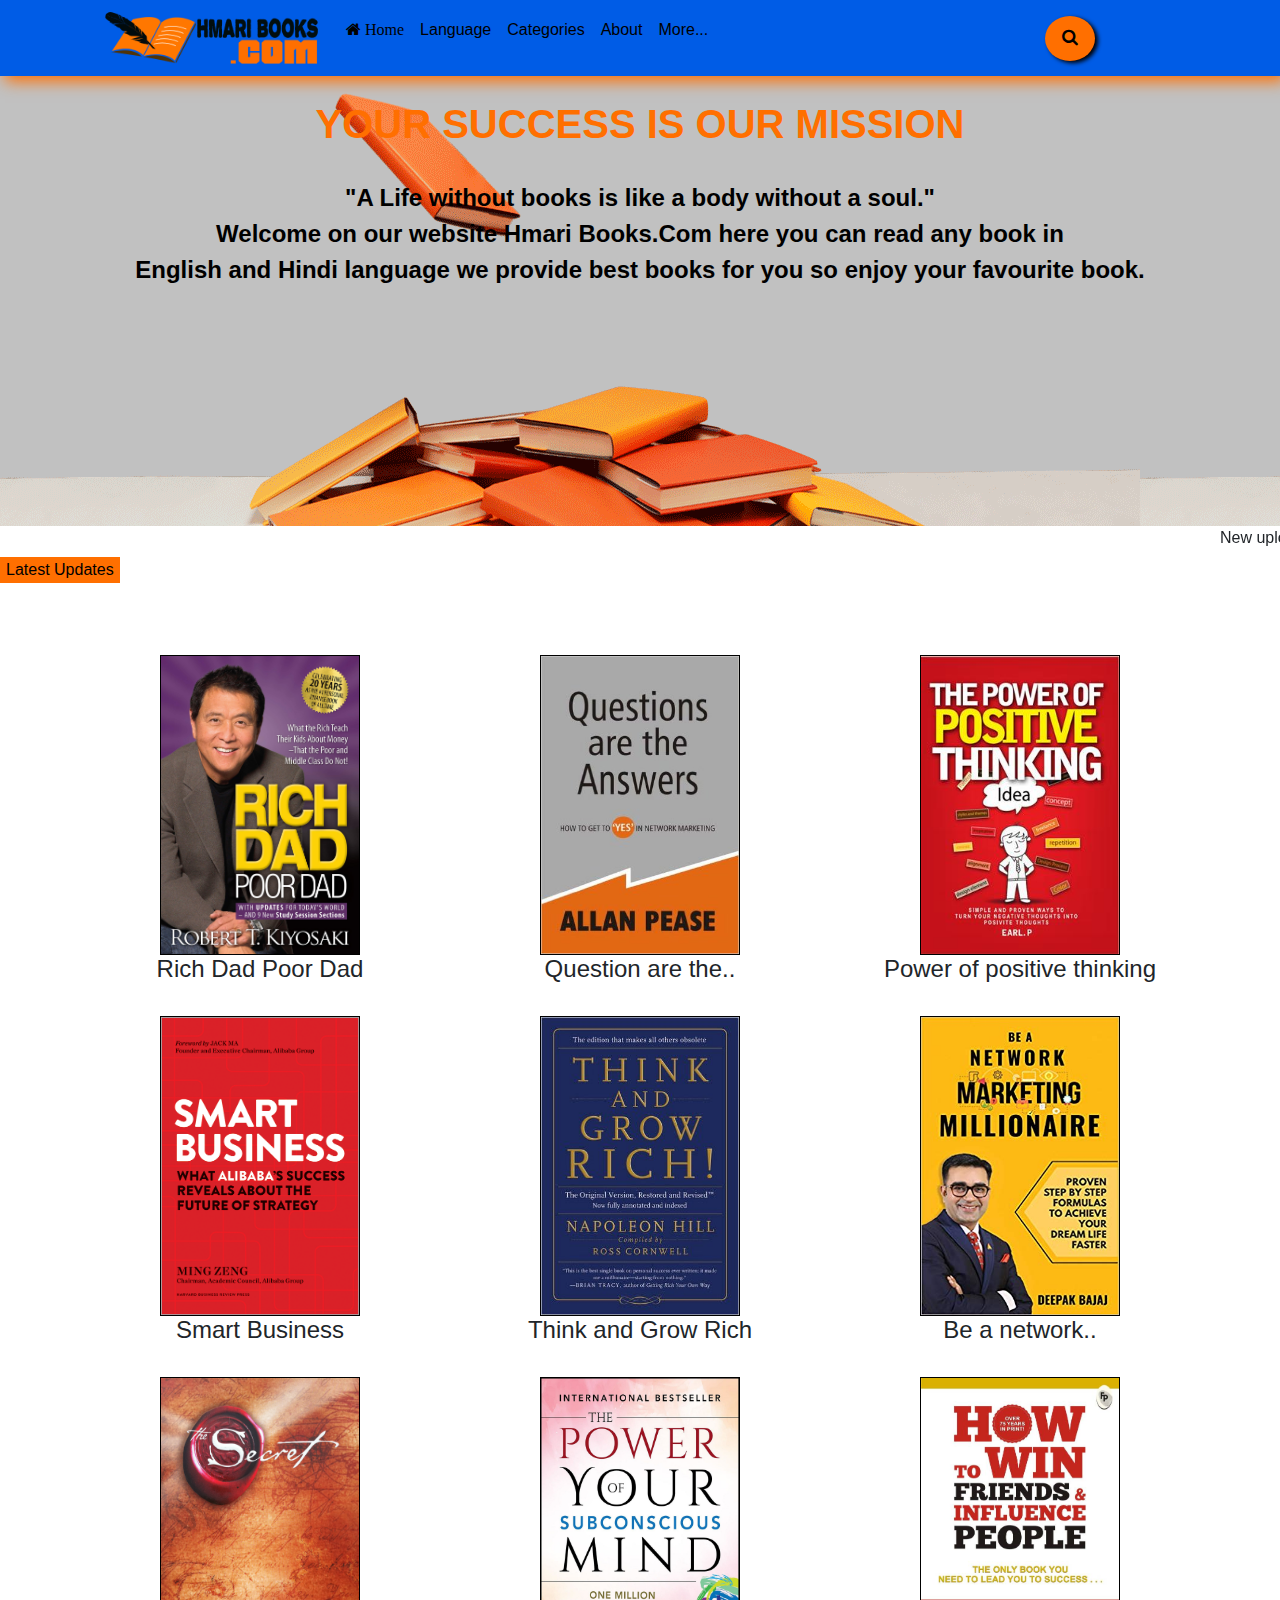
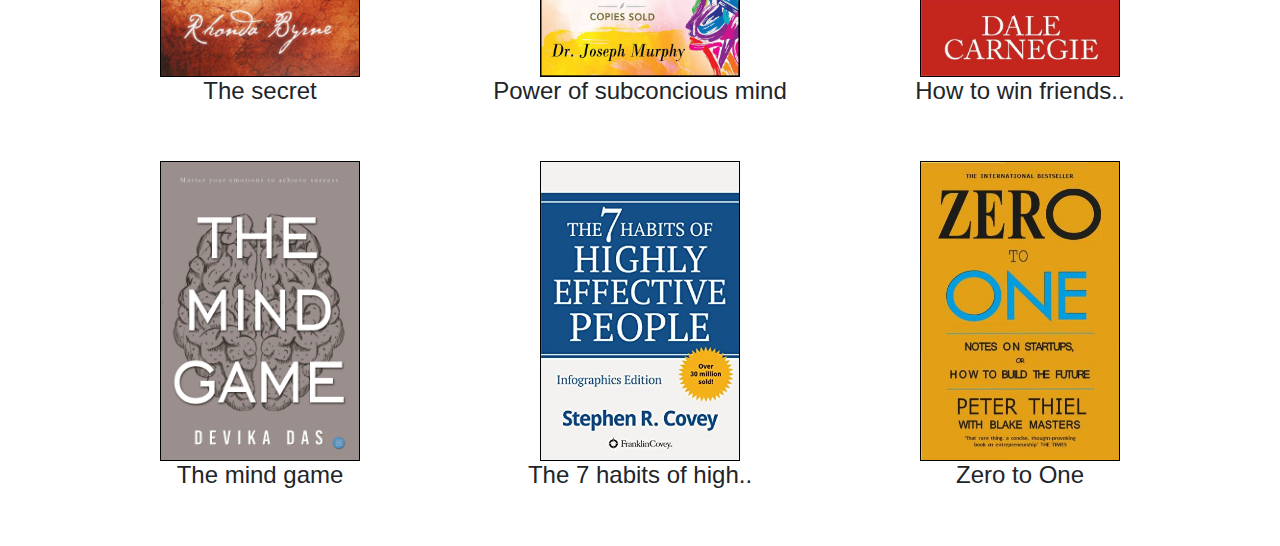
<file: Index.html>
<!DOCTYPE html>
<html>
<head>
	<title>aarif.github.io</title>
	   <meta charset="UTF-8">
  <meta name="description" content="you can read any book in hindi and english language we provide free books.so read any book on our website.Free hindi and english books for you.">
  <meta name="keywords" content="Free books,hindi books,english books,Free books reading,complete book reading,books in hindi,book in english">
  <meta name="author" content="Hmari books.com">
  <meta name="viewport" content="width=device-width, initial-scale=1">
  <link rel="stylesheet" href="https://maxcdn.bootstrapcdn.com/bootstrap/4.3.1/css/bootstrap.min.css">
  <script src="https://ajax.googleapis.com/ajax/libs/jquery/3.4.1/jquery.min.js"></script>
  <script src="https://cdnjs.cloudflare.com/ajax/libs/popper.js/1.14.7/umd/popper.min.js"></script>
  <script src="https://maxcdn.bootstrapcdn.com/bootstrap/4.3.1/js/bootstrap.min.js"></script>
  <link rel="stylesheet" href="https://cdnjs.cloudflare.com/ajax/libs/font-awesome/4.7.0/css/font-awesome.min.css">
	<link rel="stylesheet" type="text/css" href="Hmari books css.css">
<style>

	.a{
		height: 300px;
		width: 200px;
		border: 1px solid black;
	}
	#aarif{
		color: black;
	}
	.b{
		border: 0px;
		background-color: #ff6f00;
	}
 .row img:hover{
	height: 350px;
	width: 250px;
	  -webkit-transition: width 2s; 
  transition: 2s;
  box-shadow: 12px 5px 15px  DodgerBlue;

}

ul
{
  margin:0px;
  padding: 0px;
}
 ul li ul li{

  background-color:rgb(0.5,0.5,0.5,0.3);
  width: 138px;
  font-size: 20px;
  color:white;

}

ul li ul li
{
	display: none;
}
ul li:hover ul li
{
	text-align: center;
	display: block;
	 -webkit-transition: width 1s; 
  transition: 1s;
}
@media screen and (max-width: 600px) {
	ul li ul li{
		text-align: center;
		position: absolute;
		left: 0px;
		display: none;
	}
@media screen and (max-width: 600px) {
	ul li:hover ul li{
		text-align: center;
		display: block;
	position: relative;
 -webkit-transition: width 1s; 
  transition: 1s;
	}
	
</style>
</head>
<body>
	
<nav class="navbar navbar-expand-sm navbar-dark" style=" width: 100%; background-color:  #005ce6;  box-shadow: 5px 5px 15px  #ff6f00;">
  <div class="container">
  <img src="logo1.png" height="60px width=60px">
  <button class="navbar-toggler" data-toggle="collapse" data-target="#navbarid" style="background-color: #ff6f00;">
    <span class="navbar-toggler-icon"></span>
  </button>
  <div class="collapse navbar-collapse" id="navbarid">
  <ul class="navbar-nav c">
    <li class="nav-item">
      <a class="nav-link"><font color="black"><i class="fa fa-home" aria-hidden="true">&nbspHome</font></i></a>
     
    </li>
     <li class="nav-item">
      <a class="nav-link"><font color="black">Language</font></a>
      <ul>
      	<li><b>English</b></li>
      	<li><b>Hindi</b></li>
      </ul>
     
    </li>
     <li class="nav-item">
      <a class="nav-link"><font color="black">Categories</font></a>
      <ul>
      	<li><b>Cooking</b></li>
      	<li><b>Business</b></li>
      	<li><b>Biographies</b></li>
      	<li><b>Entertainment</b></li>

      </ul>
    </li>
     <li class="nav-item">
      <a class="nav-link"><font color="black">About</font></a>
      
    </li>
     <li class="nav-item">
      <a class="nav-link"><font color="black">More...</font></a>
      <ul>
      	<li><b>Co-founder</b></li>
      	<li><b>Support us</b></li>
      		<li><b>Contact us</b></li>
      </ul>
    </li>
     &nbsp &nbsp &nbsp &nbsp &nbsp &nbsp &nbsp &nbsp &nbsp &nbsp &nbsp &nbsp &nbsp &nbsp &nbsp &nbsp &nbsp  &nbsp &nbsp &nbsp &nbsp &nbsp &nbsp &nbsp &nbsp &nbsp &nbsp &nbsp &nbsp &nbsp &nbsp &nbsp &nbsp <div class="search-container">
  
      <!--<input type="text" placeholder="Search..." name="search">-->
      <a href="hmari books library.html"><button type="submit"><i class="fa fa-search"></i></button></a>
    
  </div>
  </ul></div>
  </div>
</nav></font>
<div style="background-image:  url(gif4.gif); height: 450px;width:100%;
">
	<br>
  <center><font color="#ff6f00"><h1><b>YOUR SUCCESS IS OUR MISSION</b></h1></font><br>
    <b><font color="black" size="5px"><p><b>"A Life without books is like a body without a soul."</b><br>Welcome on our website Hmari Books.Com here you can read any book in<br><b> English</b> and <b>Hindi</b> language we provide best books for you so enjoy your favourite book.</p></font></b></center>
    </div>
	<Marquee>New uploaded books:- <a href="E:\My Html\Hmari books\Rich dad\Rich dad detail.html" id="aarif">Rich dad poor dad</a> , Swaal hi jwaab hai,Grow your business, Judo jodo or jeeto, Be a network marketing millionare, Naye Zmaane ka naya Business </Marquee><input type="submit" name="submit" value="Latest Updates" class="b"><br><br><br><br>
	
	<div class="container">
	<div class="row">
		<div class="col-lg-4 col-md-4 col-sm-4 col-12">
			 <!-- location tag-->
			<a href="E:\My Html\Hmari books\Rich dad\Rich dad detail.html"><center><img src="book1.jpg" class="a"></a><br><h4>Rich Dad Poor Dad</h4></center>
			
	</div>
<div class="col-lg-4 col-md-4 col-sm-4 col-12"><center>
 <!-- location tag-->
	<a href="E:\My Html\Hmari books\Question are\Question are details.html"><img src="book2.jpg" class="a"></a><br><h4>Question are the..</h4></center>
</div>
		<div class="col-lg-4 col-md-4 col-sm-4 col-12">
			<center><img src="book3.jpg" class="a"><br><h4>Power of positive thinking</h4></center>
		</div></div>
	</div><br>

	<div class="container">
	<div class="row">
		<div class="col-lg-4 col-md-4 col-sm-4 col-12">
			<center><img src="book4.png" class="a"><br><h4>Smart Business</h4></center>	
	</div>
<div class="col-lg-4 col-md-4 col-sm-4 col-12"><center><img src="book5.jpg" class="a"><br><h4>Think and Grow Rich</h4></center>
	

</div>
		<div class="col-lg-4 col-md-4 col-sm-4 col-12">
			<center><img src="book6.jpg" class="a"><br><h4>Be a network..</h4></center>
		</div></div>
	</div><br>
	
	<div class="container">
	<div class="row">
		<div class="col-lg-4 col-md-4 col-sm-4 col-12">
			<center><img src="book7.jpg" class="a"><br><h4>The secret</h4></center>
			
	</div>
<div class="col-lg-4 col-md-4 col-sm-4 col-12"><center><img src="book8.jpg" class="a"><br><h4>Power of subconcious mind</h4></center>
</div>
		<div class="col-lg-4 col-md-4 col-sm-4 col-12">
			<center><img src="book9.jpeg" class="a"><br><h4>How to win friends..</h4></center>
		</div></div>
	</div><br><br>

	<div class="container">
	<div class="row">
		<div class="col-lg-4 col-md-4 col-sm-4 col-12">
			<center><img src="book10.jpg" class="a"><br><h4>The mind game</h4></center>
			
	</div>
<div class="col-lg-4 col-md-4 col-sm-4 col-12"><center><img src="book11.jpg" class="a"><br><h4> The 7 habits of high..</h4></center>
</div>
		<div class="col-lg-4 col-md-4 col-sm-4 col-12">
			<center><img src="book12.jpg" class="a"><br><h4>Zero to One</h4></center>
		</div></div>
	</div><br>

	
	<br>
</body>
</html>
</file>
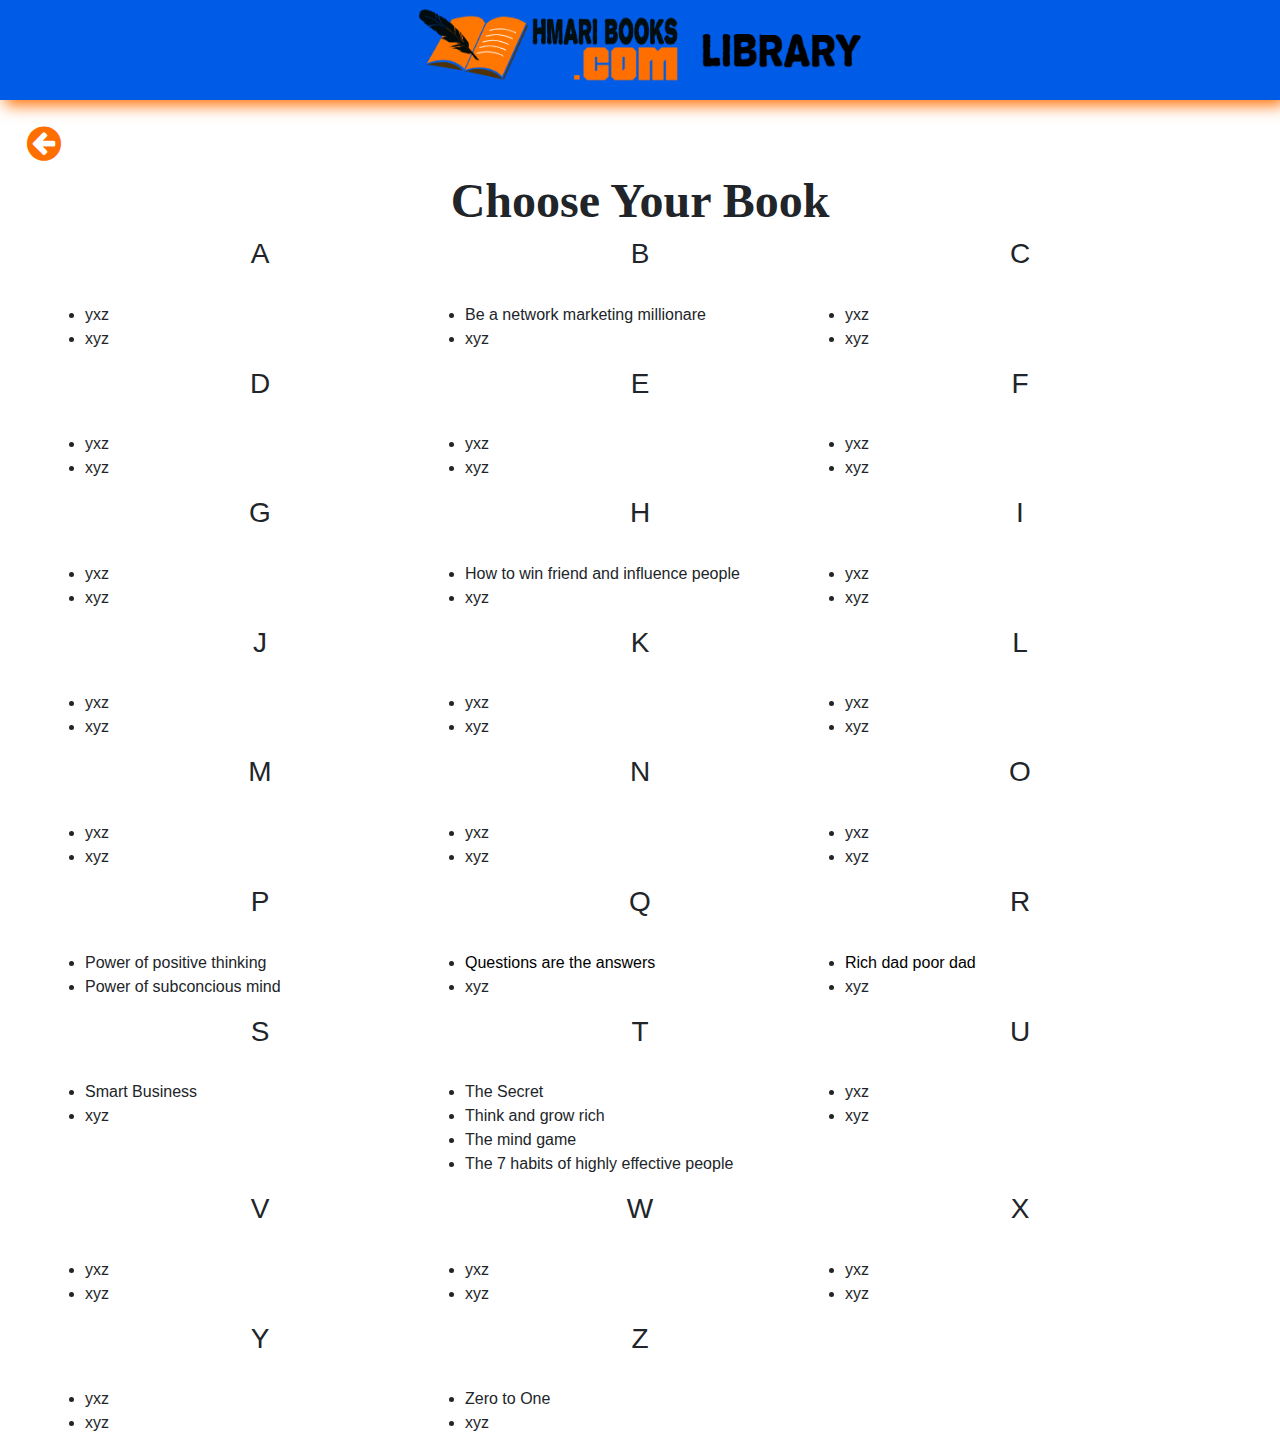
<file: hmari books library.html>
<!DOCTYPE html>
<html>
<head>
	<title>Hmari books library</title>
	<meta charset="utf-8">
  <meta name="viewport" content="width=device-width, initial-scale=1">
  <link rel="stylesheet" href="https://maxcdn.bootstrapcdn.com/bootstrap/4.3.1/css/bootstrap.min.css">
  <script src="https://ajax.googleapis.com/ajax/libs/jquery/3.3.1/jquery.min.js"></script>
  <script src="https://cdnjs.cloudflare.com/ajax/libs/popper.js/1.14.7/umd/popper.min.js"></script>
  <script src="https://maxcdn.bootstrapcdn.com/bootstrap/4.3.1/js/bootstrap.min.js"></script>
   <link rel="stylesheet" href="https://cdnjs.cloudflare.com/ajax/libs/font-awesome/4.7.0/css/font-awesome.min.css">

  <style>
  	*{
  		margin: 0; padding: 0;
  	}
  	.a{
  		background-color:  #005ce6;
  		height: 100px;
  		width: 100%;
  		 box-shadow: 5px 5px 15px  #ff6f00;
  	}
#aarif{
	color: black;
}
.b{
	text-align: center;
}
 
  </style>
</head>
<body>
<center>
<div class="a">
	<img src="library logo.png" height="90px" width="518px">	
</div><br></center>
&nbsp&nbsp&nbsp&nbsp&nbsp&nbsp<a href="Index.html"><i class="fa fa-arrow-circle-left" style="font-size:40px;color: #ff6f00; "></i></a><br>
<center>
<b><font size="50px" face="Bold">Choose Your Book</font></b>
<br></center>

	<!--A to Z Names    1st container-->
<div class="container">
<div class="row">
	<!--AAAAAAAAAAAAA -->
	<div class="col-sm-4"><h3 class="b">A</h3><br>
 <ul>
 	<li>yxz</li>
 	<li>xyz</li>
 </ul>
	</div>
	<!--BBBBBBBBBBBBB -->
	<div class="col-sm-4"><h3 class="b">B</h3><br>
        <ul>
 	<li>Be a network marketing millionare</li>
 	<li>xyz</li>
 </ul>
	</div>
	<!--CCCCCCCCCCCCC -->
	<div class="col-sm-4"><h3 class="b">C</h3><br>
      <ul>
 	<li>yxz</li>
 	<li>xyz</li>
 </ul>
	</div>
</div>	
</div>
	   <!--2nd container -->
<div class="container">
<div class="row">
	<!--DDDDDDDDD -->
	<div class="col-sm-4"><h3 class="b">D</h3><br>
 <ul>
 	<li>yxz</li>
 	<li>xyz</li>
 </ul>
	</div>
	<!--EEEEEEEEE -->
	<div class="col-sm-4"><h3 class="b">E</h3><br>
       <ul>
 	<li>yxz</li>
 	<li>xyz</li>
 </ul>
	</div>
	<!--FFFFFFFFF-->
	<div class="col-sm-4"><h3 class="b">F</h3><br>
      <ul>
 	<li>yxz</li>
 	<li>xyz</li>
 </ul>
	</div>
</div>	
</div>
      <!--3rd container-->
<div class="container">
<div class="row">
	<!--GGGGGGGGG -->
	<div class="col-sm-4"><h3 class="b">G</h3><br>
 <ul>
 	<li>yxz</li>
 	<li>xyz</li>
 </ul>
	</div>
	<!--HHHHHHHHH-->
	<div class="col-sm-4"><h3 class="b">H</h3><br>
        <ul>
 	<li>How to win friend and influence people</li>
 	<li>xyz</li>
 </ul>
	</div>
	<!--IIIIIIIII-->
	<div class="col-sm-4"><h3 class="b">I</h3><br>
      <ul>
 	<li>yxz</li>
 	<li>xyz</li>
 </ul>
	</div>
</div>	
</div>

 <!--4th container-->
<div class="container">
<div class="row">
	<!--JJJJJJJJ -->
	<div class="col-sm-4"><h3 class="b">J</h3><br>
      <ul>
 	<li>yxz</li>
 	<li>xyz</li>
 </ul>
	</div>
	<!--KKKKKKKKK-->
	<div class="col-sm-4"><h3 class="b">K</h3><br>
        <ul>
 	<li>yxz</li>
 	<li>xyz</li>
 </ul>
	</div>
	<!--LLLLLLLLL-->
	<div class="col-sm-4"><h3 class="b">L</h3><br>
       <ul>
 	<li>yxz</li>
 	<li>xyz</li>
 </ul>
	</div>
</div>	
</div>

 <!--5th container-->
<div class="container">
<div class="row">
	<!--MMMMMMMM -->
	<div class="col-sm-4"><h3 class="b">M</h3><br>
 <ul>
 	<li>yxz</li>
 	<li>xyz</li>
 </ul>
	</div>
	<!--NNNNNNNNN-->
	<div class="col-sm-4"><h3 class="b">N</h3><br>
      <ul>
 	<li>yxz</li>
 	<li>xyz</li>
 </ul>
	</div>
	<!--OOOOOOOOO-->
	<div class="col-sm-4"><h3 class="b">O</h3><br>
       <ul>
 	<li>yxz</li>
 	<li>xyz</li>
 </ul>
	</div>
</div>	
</div>

<!--6th container-->
<div class="container">
<div class="row">
	<!--PPPPPPPPP-->
	<div class="col-sm-4"><h3 class="b">P</h3><br>
      <ul>
 	<li>Power of positive thinking</li>
 	<li>Power of subconcious mind</li>
 </ul>
	</div>
	<!--QQQQQQQQQ-->
	<div class="col-sm-4"><h3 class="b">Q</h3><br>
       <ul>
 	<li><a href="E:\My Html\Hmari books\Question are\Question are details.html" id="aarif">Questions are the answers</a></li>
 	<li>xyz</li>
 </ul>
	</div>
	<!--RRRRRRRRR-->
	<div class="col-sm-4"><h3 class="b">R</h3><br>
		<ul>
 	<li> <a href="E:\My Html\Hmari books\Rich dad\Rich dad detail.html" id="aarif">Rich dad poor dad</a></li>
 	<li>xyz</li>
 </ul>
       
	</div>
</div>	
</div>

<!--7th container-->
<div class="container">
<div class="row">
	<!--SSSSSSSSS-->
	<div class="col-sm-4"><h3 class="b">S</h3><br>
  <ul>
 	<li>Smart Business</li>
 	<li>xyz</li>
 </ul>
	</div>
	<!--TTTTTTTTT-->
	<div class="col-sm-4"><h3 class="b">T</h3><br>
        <ul>
 	<li>The Secret</li>
 	<li>Think and grow rich</li>
 	<li>The mind game</li>
 	<li>The 7 habits of highly effective people</li>
 </ul>
	</div>
	<!--UUUUUUUUU-->
	<div class="col-sm-4"><h3 class="b">U</h3><br>
       <ul>
 	<li>yxz</li>
 	<li>xyz</li>
 </ul>
	</div>
</div>	
</div>

<!--8th container-->
<div class="container">
<div class="row">
	

<!--9th container-->
<div class="container">
<div class="row">
	<!--VVVVVVVVV -->
	<div class="col-sm-4"><h3 class="b">V</h3><br>
 <ul>
 	<li>yxz</li>
 	<li>xyz</li>
 </ul>
	</div>
	<!--WWWWWWWWW-->
	<div class="col-sm-4"><h3 class="b">W</h3><br>
         <ul>
 	<li>yxz</li>
 	<li>xyz</li>
 </ul>
	</div>
	<!--XXXXXXXXX-->
	<div class="col-sm-4"><h3 class="b">X</h3><br>
         <ul>
 	<li>yxz</li>
 	<li>xyz</li>
 </ul>
	</div>
</div>	
</div>

<!--10th container-->
<div class="container">
<div class="row">
	<!--YYYYYYYYY-->
	<div class="col-sm-4"><h3 class="b">Y</h3><br>
         <ul>
 	<li>yxz</li>
 	<li>xyz</li>
 </ul>
	</div>
	<!--ZZZZZZZZZ-->
	<div class="col-sm-4"><h3 class="b">Z</h3><br>
        <ul>
 	<li>Zero to One</li>
 	<li>xyz</li>
 </ul>
	</div>
	
</div>	
</div>

</body>
</html>
</file>
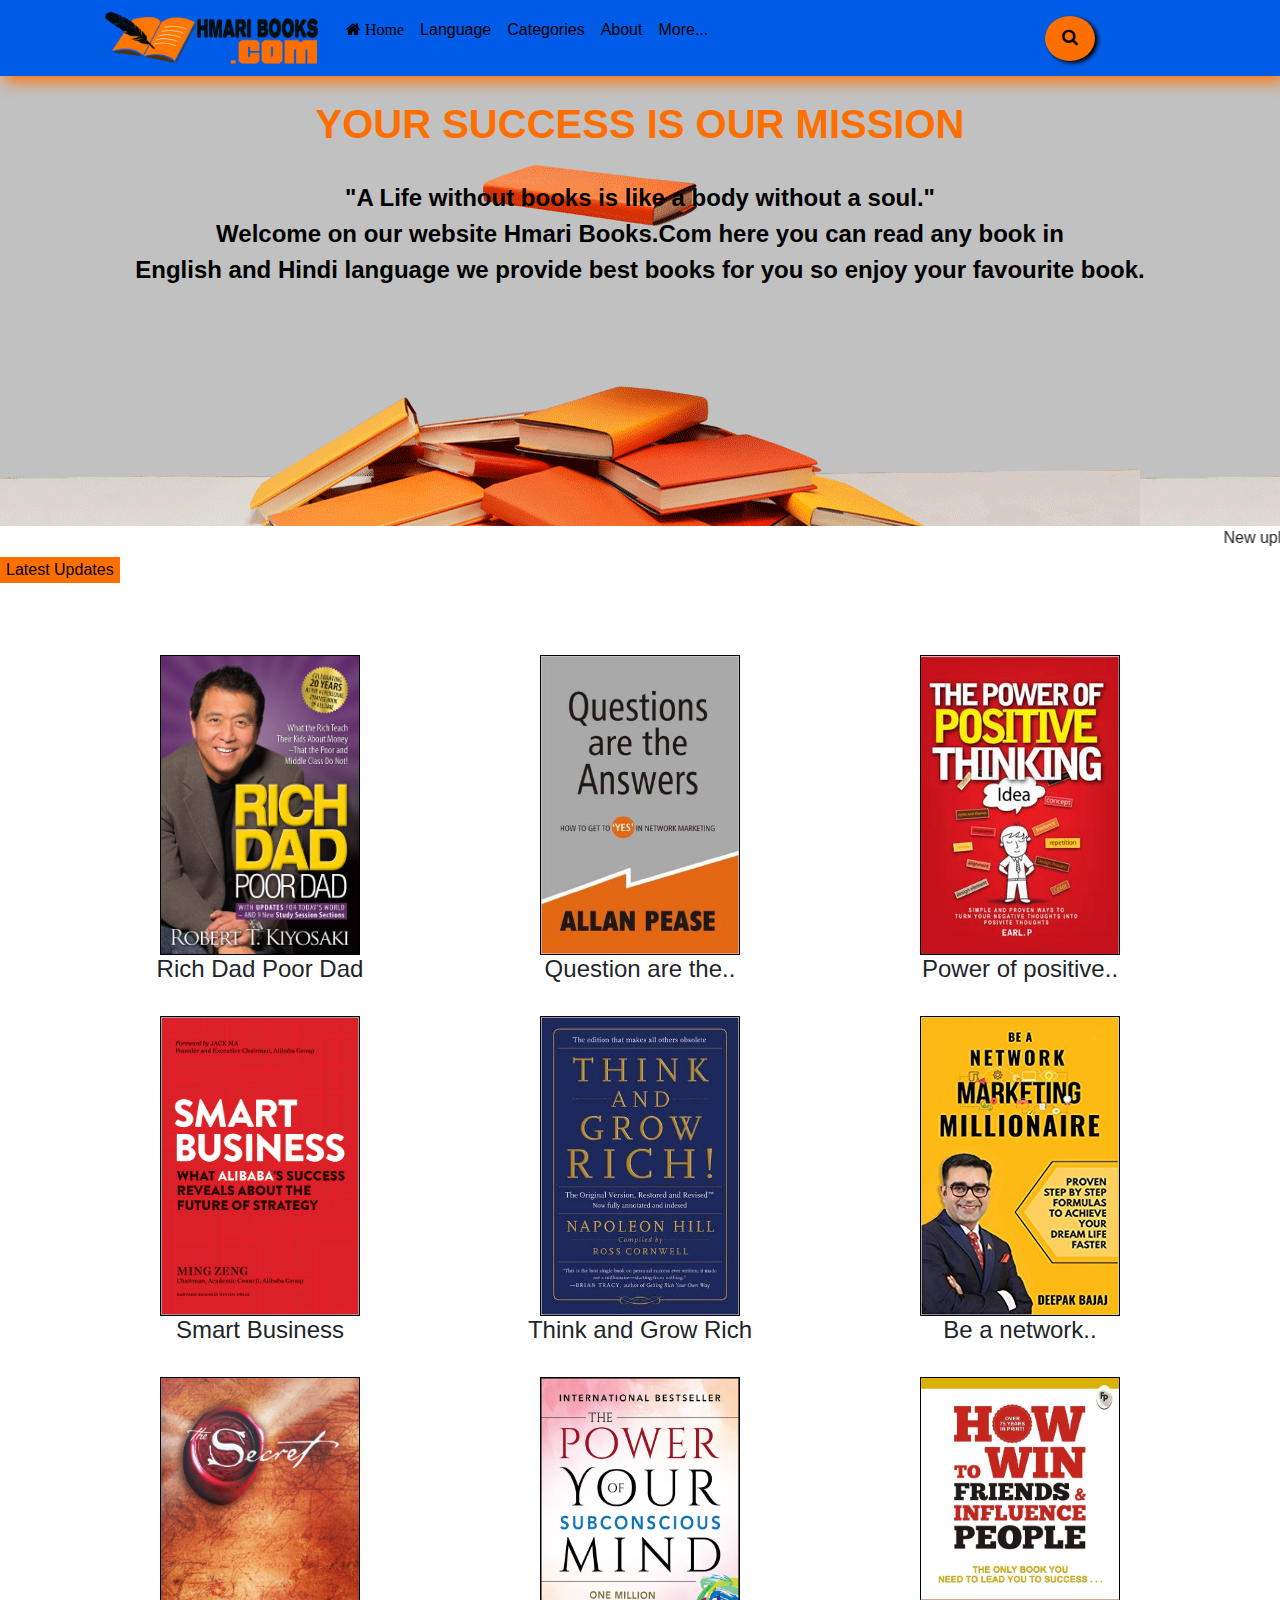
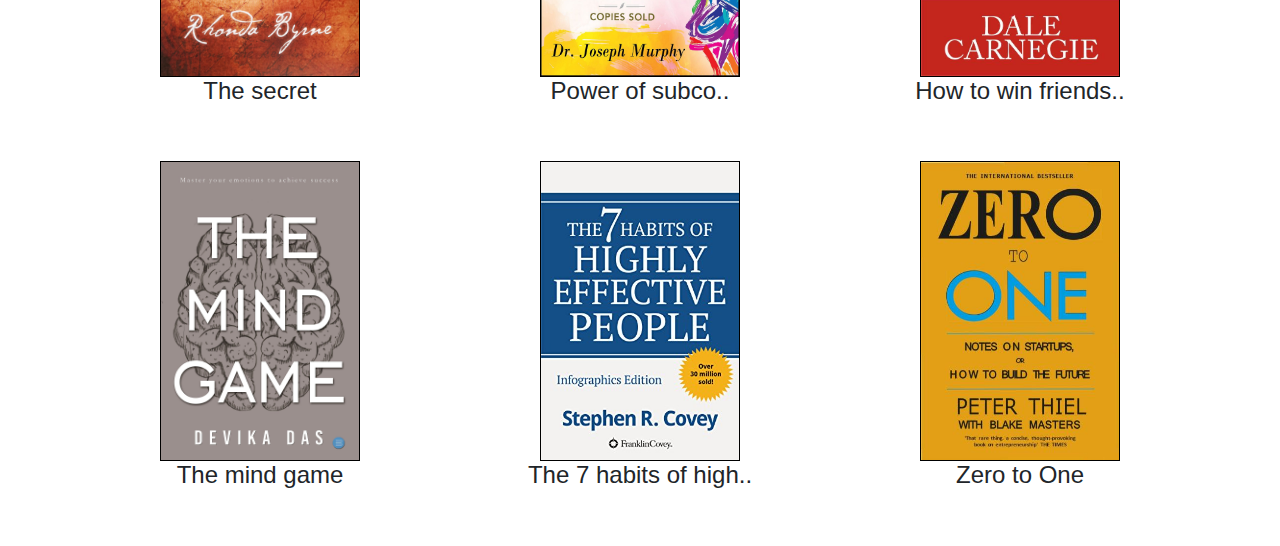
<file: Index.html.html>
<!DOCTYPE html>
<html>
<head>
	<title>Hmari books.com</title>
	   <meta charset="UTF-8">
  <meta name="description" content="you can read any book in hindi and english language we provide free books.so read any book on our website.Free hindi and english books for you.">
  <meta name="keywords" content="Free books,hindi books,english books,Free books reading,complete book reading,books in hindi,book in english">
  <meta name="author" content="Hmari books.com">
  <meta name="viewport" content="width=device-width, initial-scale=1">
  <link rel="stylesheet" href="https://maxcdn.bootstrapcdn.com/bootstrap/4.3.1/css/bootstrap.min.css">
  <script src="https://ajax.googleapis.com/ajax/libs/jquery/3.4.1/jquery.min.js"></script>
  <script src="https://cdnjs.cloudflare.com/ajax/libs/popper.js/1.14.7/umd/popper.min.js"></script>
  <script src="https://maxcdn.bootstrapcdn.com/bootstrap/4.3.1/js/bootstrap.min.js"></script>
  <link rel="stylesheet" href="https://cdnjs.cloudflare.com/ajax/libs/font-awesome/4.7.0/css/font-awesome.min.css">
	<link rel="stylesheet" type="text/css" href="index css.css">
<style>

	.a{
		height: 300px;
		width: 200px;
		border: 1px solid black;
	}
	#aarif{
		color: black;
	}
	.b{
		border: 0px;
		background-color: #ff6f00;
	}
 .row img:hover{
	height: 350px;
	width: 250px;
	  -webkit-transition: width 2s; 
  transition: 2s;
  box-shadow: 12px 5px 15px  DodgerBlue;

}

ul
{
  margin:0px;
  padding: 0px;
}
 ul li ul li{

  background-color:rgb(0.5,0.5,0.5,0.3);
  width: 138px;
  font-size: 20px;
  color:white;

}

ul li ul li
{
	display: none;
}
ul li:hover ul li
{
	text-align: center;
	display: block;
	 -webkit-transition: width 1s; 
  transition: 1s;
}
@media screen and (max-width: 600px) {
	ul li ul li{
		text-align: center;
		position: absolute;
		left: 0px;
		display: none;
	}
@media screen and (max-width: 600px) {
	ul li:hover ul li{
		text-align: center;
		display: block;
	position: relative;
 -webkit-transition: width 1s; 
  transition: 1s;
 
	}
.e{
	height: 50px;
	width: 100%;
	background-color:  #005ce6;
}
	
</style>
</head>
<body>

	<!-- Nav bar starting-->
<nav class="navbar navbar-expand-sm navbar-dark" style=" width: 100%; background-color:  #005ce6;  box-shadow: 5px 5px 15px  #ff6f00;">
  <div class="container">
  <img src="logo1.png" height="60px width=60px">
  <button class="navbar-toggler" data-toggle="collapse" data-target="#navbarid" style="background-color: #ff6f00;">
    <span class="navbar-toggler-icon"></span>
  </button>
  <div class="collapse navbar-collapse" id="navbarid">
  <ul class="navbar-nav c">
    <li class="nav-item">
      <a class="nav-link"><font color="black"><i class="fa fa-home" aria-hidden="true">&nbspHome</font></i></a>
     
    </li>
     <li class="nav-item">
      <a class="nav-link"><font color="black">Language</font></a>
      <ul>
      	<li><b>English</b></li>
      	<li><b>Hindi</b></li>
      </ul>
     
    </li>
     <li class="nav-item">
      <a class="nav-link"><font color="black">Categories</font></a>
      <ul>
      	<li><b>Cooking</b></li>
      	<li><b>Business</b></li>
      	<li><b>Biographies</b></li>
      	<li><b>Entertainment</b></li>

      </ul>
    </li>
     <li class="nav-item">
      <a class="nav-link"><font color="black">About</font></a>
      
    </li>
     <li class="nav-item">
      <a class="nav-link"><font color="black">More...</font></a>
      <ul>
      	<li><b>Co-founder</b></li>
      	<li><b>Support us</b></li>
      		<li><b>Contact us</b></li>
      </ul>
    </li>
     &nbsp &nbsp &nbsp &nbsp &nbsp &nbsp &nbsp &nbsp &nbsp &nbsp &nbsp &nbsp &nbsp &nbsp &nbsp &nbsp &nbsp  &nbsp &nbsp &nbsp &nbsp &nbsp &nbsp &nbsp &nbsp &nbsp &nbsp &nbsp &nbsp &nbsp &nbsp &nbsp &nbsp <div class="search-container">
  
      <!--<input type="text" placeholder="Search..." name="search">-->
      <a href="hmari books library.html"><button type="submit"><i class="fa fa-search"></i></button></a>
    
  </div>
  </ul></div>
  </div>
</nav></font>
<!-- Nav bar ending-->
<!-- Gif image-->
<div style="background-image:  url(gif4.gif); height: 450px;width:100%;
">
	<br>
  <center><font color="#ff6f00"><h1><b>YOUR SUCCESS IS OUR MISSION</b></h1></font><br>
    <b><font color="black" size="5px"><p><b>"A Life without books is like a body without a soul."</b><br>Welcome on our website Hmari Books.Com here you can read any book in<br><b> English</b> and <b>Hindi</b> language we provide best books for you so enjoy your favourite book.</p></font></b></center>
    </div>
    <!-- Updates marquee-->
	<Marquee>New uploaded books:- <a href="E:\My Html\Hmari books\Rich dad\Rich dad detail.html" id="aarif">Rich dad poor dad</a> , Swaal hi jwaab hai,Grow your business, Judo jodo or jeeto, Be a network marketing millionare, Naye Zmaane ka naya Business </Marquee><input type="submit" name="submit" value="Latest Updates" class="b"><br><br><br><br>

	<!-- Image row 1st row 3 images-->
	
	<div class="container">
	<div class="row">
		<div class="col-lg-4 col-md-4 col-sm-4 col-12">
			 <!-- location tag-->
			<a href="E:\My Html\Hmari books\Rich dad\Rich dad detail.html"><center><img src="book1.jpg" class="a"></a><br><h4>Rich Dad Poor Dad</h4></center>
			
	</div>
<div class="col-lg-4 col-md-4 col-sm-4 col-12"><center>
 <!-- location tag-->
	<a href="E:\My Html\Hmari books\Question are\Question are details.html"><img src="book2.jpg" class="a"></a><br><h4>Question are the..</h4></center>
</div>
		<div class="col-lg-4 col-md-4 col-sm-4 col-12">
			<center><img src="book3.jpg" class="a"><br><h4>Power of positive..</h4></center>
		</div></div>
	</div><br>

	<!-- Image row 2nd row 3 images-->
	<div class="container">
	<div class="row">
		<div class="col-lg-4 col-md-4 col-sm-4 col-12">
			<center><img src="book4.png" class="a"><br><h4>Smart Business</h4></center>	
	</div>
<div class="col-lg-4 col-md-4 col-sm-4 col-12"><center><img src="book5.jpg" class="a"><br><h4>Think and Grow Rich</h4></center>
	

</div>
		<div class="col-lg-4 col-md-4 col-sm-4 col-12">
			<center><img src="book6.jpg" class="a"><br><h4>Be a network..</h4></center>
		</div></div>
	</div><br>

		<!-- Image row 3rd row 3 images-->
	<div class="container">
	<div class="row">
		<div class="col-lg-4 col-md-4 col-sm-4 col-12">
			<center><img src="book7.jpg" class="a"><br><h4>The secret</h4></center>
			
	</div>
<div class="col-lg-4 col-md-4 col-sm-4 col-12"><center><img src="book8.jpg" class="a"><br><h4>Power of subco..</h4></center>
</div>
		<div class="col-lg-4 col-md-4 col-sm-4 col-12">
			<center><img src="book9.jpeg" class="a"><br><h4>How to win friends..</h4></center>
		</div></div>
	</div><br><br>

	<!-- Image row 4th row 3 images-->
	<div class="container">
	<div class="row">
		<div class="col-lg-4 col-md-4 col-sm-4 col-12">
			<center><img src="book10.jpg" class="a"><br><h4>The mind game</h4></center>
			
	</div>
<div class="col-lg-4 col-md-4 col-sm-4 col-12"><center><img src="book11.jpg" class="a"><br><h4> The 7 habits of high..</h4></center>
</div>
		<div class="col-lg-4 col-md-4 col-sm-4 col-12">
			<center><img src="book12.jpg" class="a"><br><h4>Zero to One</h4></center>
		</div></div>
	</div><br><br>

	

	
</body>
</html>
</file>
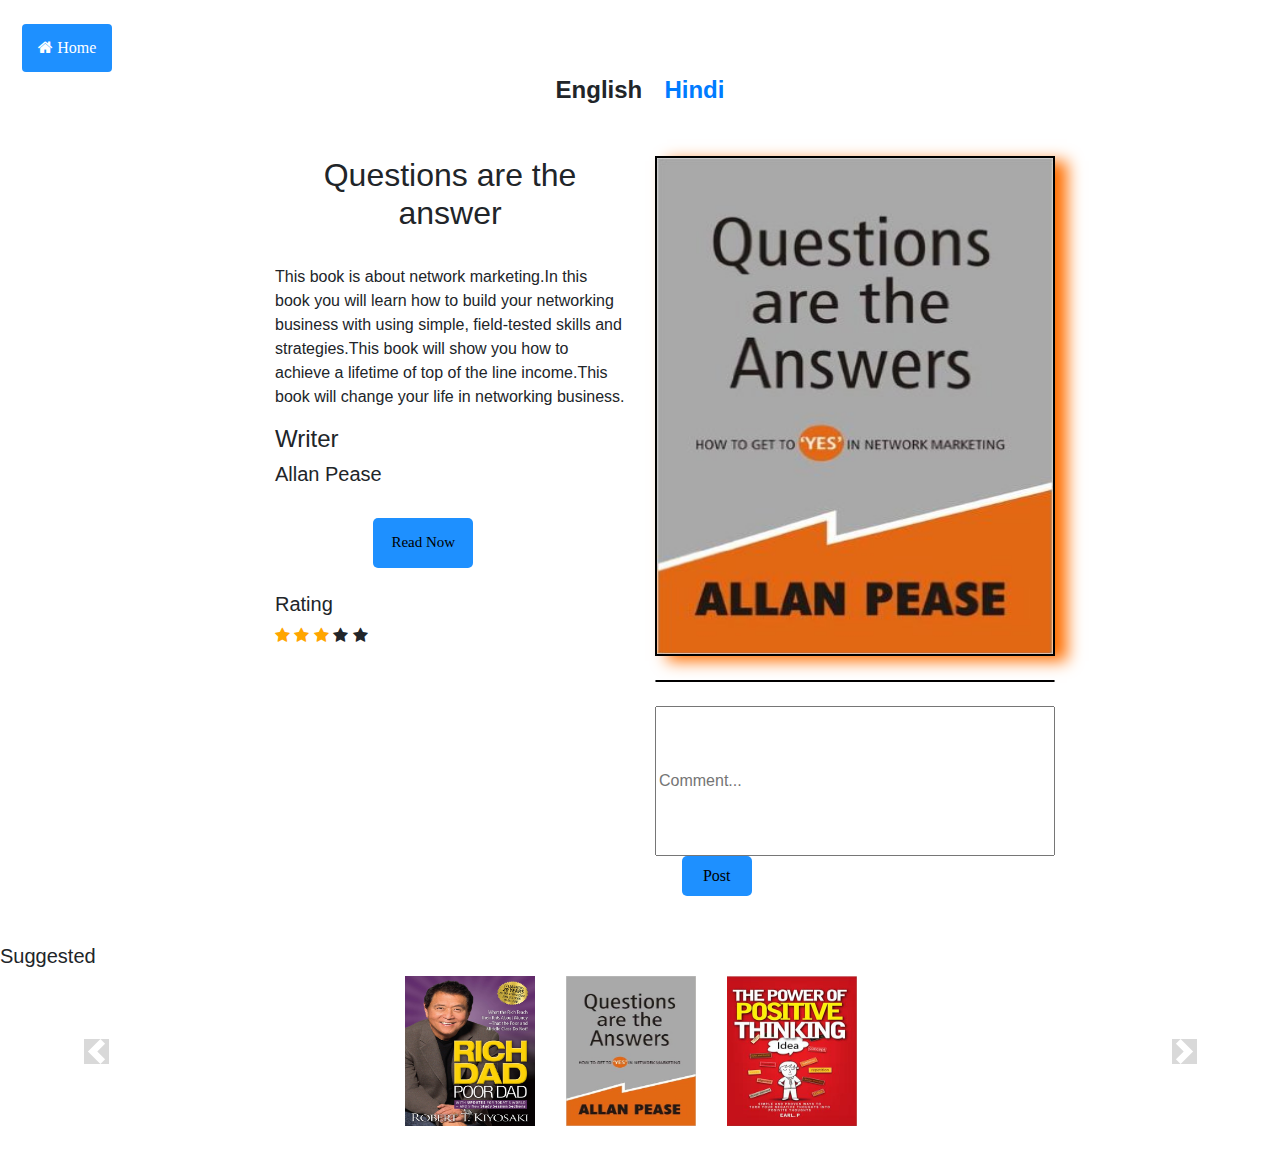
<file: Question are/Question are details.html>
<!DOCTYPE html>
<html>
<head>
	<title>Questions are the answers book</title>

	<meta charset="utf-8">
  <meta name="viewport" content="width=device-width, initial-scale=1">
  <link rel="stylesheet" href="https://maxcdn.bootstrapcdn.com/bootstrap/4.3.1/css/bootstrap.min.css">
  <script src="https://ajax.googleapis.com/ajax/libs/jquery/3.3.1/jquery.min.js"></script>
  <script src="https://cdnjs.cloudflare.com/ajax/libs/popper.js/1.14.7/umd/popper.min.js"></script>
  <script src="https://maxcdn.bootstrapcdn.com/bootstrap/4.3.1/js/bootstrap.min.js"></script>
  <link rel="stylesheet" href="https://cdnjs.cloudflare.com/ajax/libs/font-awesome/4.7.0/css/font-awesome.min.css">

  <style>
  .div {
  transition-duration: 1s;
}
 .carousel-control-prev-icon, .carousel-control-next-icon {
    height: 25px;
    width: 25px;
    background-color: rgba(0, 0, 0, 0.3);
   
}
  	.a{
  		height: 150px;
  		width: 400px;
  	}
  	input:hover{
  		background-color: 	 #ff6f00;
  		font-size: 21px;
  	}
    input[type="text"]:hover{
      
      background-color:rgb(0.5,0.5,0.5,0.1);
      font-size: 20px;
      border-color: #ff6f00;
    

    }
  	.b{
  		background-color:DodgerBlue;
  		border:none;
  		border-radius: 5px;
  		font-family: arialbold;
  		height: 40px;
  		width: 70px;

  	}
  	.c{
  		background-color:DodgerBlue;
  		border:none;
  		border-radius: 5px;
  		font-family: arialbold;
  		height: 50px;
  		width: 100px;
  		font-size: 15px;
  	}
  	.checked {
  color: orange;
  size: 30px;
}
.vl{
			border:1px solid black;
			width: 400px;
			border-radius: 50px;
		}
		.n{
			height: 120px;
			width: 70px;
		}
		.carousel-inner img {
      width: 130px;
      height: 150px;
  }
  .btn {
  background-color: DodgerBlue; 
  border: none;
  color: white; 
  padding: 12px 16px; 
  font-size: 16px; 
  cursor: pointer; 
  position: 
 
}
.btn:hover {
  background-color: #ff6f00;
}
.row img{
  box-shadow: 12px 5px 15px  #ff6f00;
  border: 2px solid black;
}


  </style>
</head>
<body><br>

  <!-- English,Hindi,Home button -->
 <!-- location tag-->
 &nbsp&nbsp&nbsp&nbsp&nbsp<a href="E:\My Html\Hmari books\Index.html"><button class="btn"><i class="fa fa-home">&nbspHome</i></button></a><br>
	<center><b><font size="5px">English</font>&nbsp&nbsp&nbsp&nbsp&nbsp<a href="Question are hindi.html"><font size="5px">Hindi</font></a></b><br>
</center>
	<br><br>

<!-- Book description,H1,read and buy now buttons-->
<div class="container">
	<div class="row">
		<div class="col-sm-2"></div>
		<div class="col-sm-4">
			<center><h2>Questions are the answer</h2></center><br>
			<p>This book is about network marketing.In this book you will learn how to build your networking business with using simple, field-tested skills and strategies.This book will show you how to achieve a lifetime of top of the line income.This book will change your life in networking business.</p>
			<h4>Writer</h4><h5>Allan Pease</h5><br>
			<center><input type="submit" name="submit" value="Read Now" class="c">&nbsp&nbsp&nbsp&nbsp&nbsp&nbsp&nbsp&nbsp&nbsp&nbsp&nbsp&nbsp
        <!--<input type="submit" name="submit" value="Buy Now"class="c">--></center><br>

<!-- Rating,Stars -->
			<h5>Rating</h5>
            <span class="fa fa-star checked"></span>
<span class="fa fa-star checked"></span>
<span class="fa fa-star checked"></span>
<span class="fa fa-star "></span>
<span class="fa fa-star"></span>
			</div>

			<!-- Book Photo,comment box,post button,verticle line -->
		<div class="col-sm-4">
			<center><img src="main book.jpg" height="500px" width="400px"><br><br>

        <div class="vl"></div><br>

			<input type="text" name="text" placeholder="Comment..." class="a"></center>
			&nbsp&nbsp&nbsp&nbsp&nbsp&nbsp<input type="submit" name="submit" value="Post"class="b">
		</div>
		<div class="col-sm-2"></div>
	</div>
</div><br><br>
<h5>Suggested</h5>

<!-- suggested books crousel -->

<div id="demo" class="carousel slide" data-ride="carousel" data-interval="10000">


  
 
  <div class="carousel-inner">
    <div class="carousel-item active">
     <center>&nbsp&nbsp<img src="book1.jpg" alt="New York" width="1100" height="500">&nbsp&nbsp&nbsp&nbsp&nbsp&nbsp <img src="main book.jpg" alt="New York" width="1100" height="500">&nbsp&nbsp&nbsp&nbsp&nbsp&nbsp  <img src="book3.jpg" alt="New York" width="1100" height="500">&nbsp&nbsp&nbsp&nbsp&nbsp&nbsp </center>
    </div>
    <div class="carousel-item">
       <center>&nbsp&nbsp<img src="book4.png" alt="New York" width="1100" height="500">&nbsp&nbsp&nbsp&nbsp&nbsp&nbsp <img src="book5.jpg" alt="New York" width="1100" height="500">&nbsp&nbsp&nbsp&nbsp&nbsp&nbsp  <img src="book6.jpg" alt="New York" width="1100" height="500">&nbsp&nbsp&nbsp&nbsp&nbsp&nbsp</center>
    </div>
    <div class="carousel-item">
      <center>&nbsp&nbsp<img src="book7.jpg" alt="New York" width="1100" height="500">&nbsp&nbsp&nbsp&nbsp&nbsp&nbsp <img src="book8.jpg" alt="New York" width="1100" height="500">&nbsp&nbsp&nbsp&nbsp&nbsp&nbsp  <img src="book9.jpeg" alt="New York" width="1100" height="500">&nbsp&nbsp&nbsp&nbsp&nbsp&nbsp </center>
    </div>
  </div>
  <a class="carousel-control-prev" href="#demo" data-slide="prev">
    <span class="carousel-control-prev-icon"></span>
  </a>
  <a class="carousel-control-next" href="#demo" data-slide="next">
    <span class="carousel-control-next-icon"></span>
  </a>
</div><br>



</body>
</html>
</file>
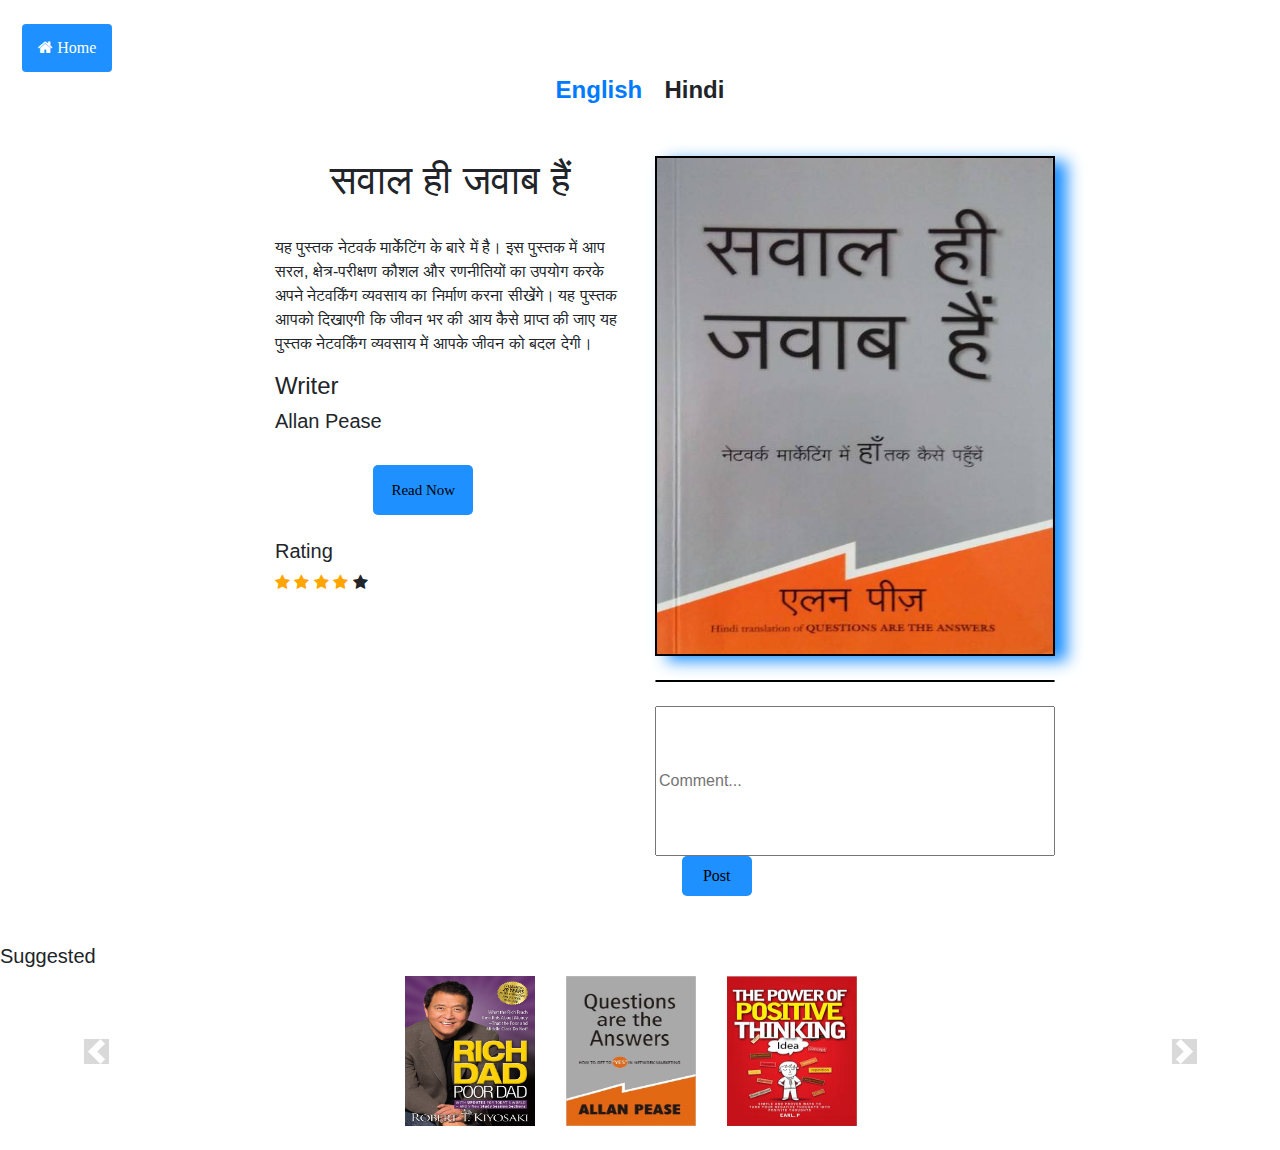
<file: Question are/Question are hindi.html>
<!DOCTYPE html>
<html>
<head>
	<title>Questions are the answers Book in Hindi</title>
	<meta charset="utf-8">
  <meta name="viewport" content="width=device-width, initial-scale=1">
  <link rel="stylesheet" href="https://maxcdn.bootstrapcdn.com/bootstrap/4.3.1/css/bootstrap.min.css">
  <script src="https://ajax.googleapis.com/ajax/libs/jquery/3.3.1/jquery.min.js"></script>
  <script src="https://cdnjs.cloudflare.com/ajax/libs/popper.js/1.14.7/umd/popper.min.js"></script>
  <script src="https://maxcdn.bootstrapcdn.com/bootstrap/4.3.1/js/bootstrap.min.js"></script>
  <link rel="stylesheet" href="https://cdnjs.cloudflare.com/ajax/libs/font-awesome/4.7.0/css/font-awesome.min.css">


  <style>
     .carousel-control-prev-icon, .carousel-control-next-icon {
    height: 25px;
    width: 25px;
    background-color: rgba(0, 0, 0, 0.3);
   
}
  	.a{
  		height: 150px;
  		width: 400px;
  	}
  	input:hover{
  		background-color: 	  #ff6f00;
  		font-size: 20px;
  	}
    input[type="text"]:hover{
      
      background-color: rgb(0.5,0.5,0.5,0.1);
      font-size: 21px;
       border-color: #ff6f00;
    }
  	.b{
  		background-color:DodgerBlue;
  		border:none;
  		border-radius: 5px;
  		font-family: arialbold;
  		height: 40px;
  		width: 70px;
  		
  	}
  	.c{
  		background-color:DodgerBlue;
  		border:none;
  		border-radius: 5px;
  		font-family: arialbold;
  		height: 50px;
  		width: 100px;
  		font-size: 15px;
  	}
  	.checked {
  color: orange;
  size: 30px;
}
.vl{
			border:1px solid black;
			width: 400px;
			border-radius: 50px;
		}
		.n{
			height: 120px;
			width: 70px;
		}
		.carousel-inner img {
      width: 130px;
      height: 150px;
       
  }
.btn {
  background-color: DodgerBlue; 
  border: none;
  color: white; 
  padding: 12px 16px; 
  font-size: 16px; 
  cursor: pointer; 
  position: 
 
}

.btn:hover {
  background-color: #ff6f00;
}
.row img{
  box-shadow: 12px 5px 15px  DodgerBlue;
   border: 2px solid black;
}
.carousel-inner>.item {
    -webkit-transition: -webkit-transform 1.2s ease-in-out !important;
    -o-transition: -o-transform 1.2s ease-in-out !important;
    transition: transform 1.2s ease-in-out !important;
}
  </style>




</head>
<body><br>
   <!-- Home button,H1-->
    <!-- location tag-->
 &nbsp&nbsp&nbsp&nbsp&nbsp<a href="E:\My Html\Hmari books\Index.html"><button class="btn"><i class="fa fa-home">&nbspHome</i></button></a><br>
	<center><b><a href="Question are details.html"><font size="5px">English</font></a>&nbsp&nbsp&nbsp&nbsp&nbsp<font size="5px">Hindi</font></b><br>
</center>
	<br><br>
  <!-- book description,H1,read and buy now buttons-->

<div class="container">
	<div class="row">
		<div class="col-sm-2"></div>
		<div class="col-sm-4">
			<center><h1>सवाल ही जवाब हैं</h1></center><br>
			<p>
यह पुस्तक नेटवर्क मार्केटिंग के बारे में है। इस पुस्तक में आप सरल, क्षेत्र-परीक्षण कौशल और रणनीतियों का उपयोग करके अपने नेटवर्किंग व्यवसाय का निर्माण करना सीखेंगे। यह पुस्तक आपको दिखाएगी कि जीवन भर की आय कैसे प्राप्त की जाए यह पुस्तक नेटवर्किंग व्यवसाय में आपके जीवन को बदल देगी।</p>
			<h4>Writer</h4><h5>Allan Pease</h5><br>
			<center><input type="submit" name="submit" value="Read Now" class="c">&nbsp&nbsp&nbsp&nbsp&nbsp&nbsp&nbsp&nbsp&nbsp&nbsp&nbsp&nbsp<!--<input type="submit" name="submit" value="Buy Now"class="c">--></center><br>

      <!-- Rating,Stars -->

			<h5>Rating</h5>
            <span class="fa fa-star checked"></span>
<span class="fa fa-star checked"></span>
<span class="fa fa-star checked"></span>
<span class="fa fa-star checked"></span>
<span class="fa fa-star"></span>			
		</div>


      <!-- Book Photo,comment box,post button,verticle line -->

		<div class="col-sm-4">
			<center><img src="Hindi book.jpeg" height="500px" width="400px">
<br><br>
        <div class="vl"></div><br>
			<input type="text" name="text" placeholder="Comment..." class="a"></center>
			&nbsp&nbsp&nbsp&nbsp&nbsp&nbsp<input type="submit" name="submit" value="Post"class="b">
		</div>
		<div class="col-sm-2"></div>
	</div>
</div><br><br>
<h5>Suggested</h5>

<!-- suggested books crousel -->

<div id="demo" class="carousel slide" data-ride="carousel"data-interval="10000">


 
  <div class="carousel-inner">
    <div class="carousel-item active">
     <center>&nbsp&nbsp<img src="book1.jpg" alt="New York" width="1100" height="500">&nbsp&nbsp&nbsp&nbsp&nbsp&nbsp <img src="main book.jpg" alt="New York" width="1100" height="500">&nbsp&nbsp&nbsp&nbsp&nbsp&nbsp  <img src="book3.jpg" alt="New York" width="1100" height="500">&nbsp&nbsp&nbsp&nbsp&nbsp&nbsp </center>
    </div>
    <div class="carousel-item">
       <center>&nbsp&nbsp<img src="book4.png" alt="New York" width="1100" height="500">&nbsp&nbsp&nbsp&nbsp&nbsp&nbsp <img src="book5.jpg" alt="New York" width="1100" height="500">&nbsp&nbsp&nbsp&nbsp&nbsp&nbsp  <img src="book6.jpg" alt="New York" width="1100" height="500">&nbsp&nbsp&nbsp&nbsp&nbsp&nbsp</center>
    </div>
    <div class="carousel-item">
      <center>&nbsp&nbsp<img src="book7.jpg" alt="New York" width="1100" height="500">&nbsp&nbsp&nbsp&nbsp&nbsp&nbsp <img src="book8.jpg" alt="New York" width="1100" height="500">&nbsp&nbsp&nbsp&nbsp&nbsp&nbsp  <img src="book9.jpeg" alt="New York" width="1100" height="500">&nbsp&nbsp&nbsp&nbsp&nbsp&nbsp </center>
    </div>
  </div>
  <a class="carousel-control-prev" href="#demo" data-slide="prev">
    <span class="carousel-control-prev-icon"></span>
  </a>
  <a class="carousel-control-next" href="#demo" data-slide="next">
    <span class="carousel-control-next-icon"></span>
  </a>
</div><br>

</body>
</html>
</file>
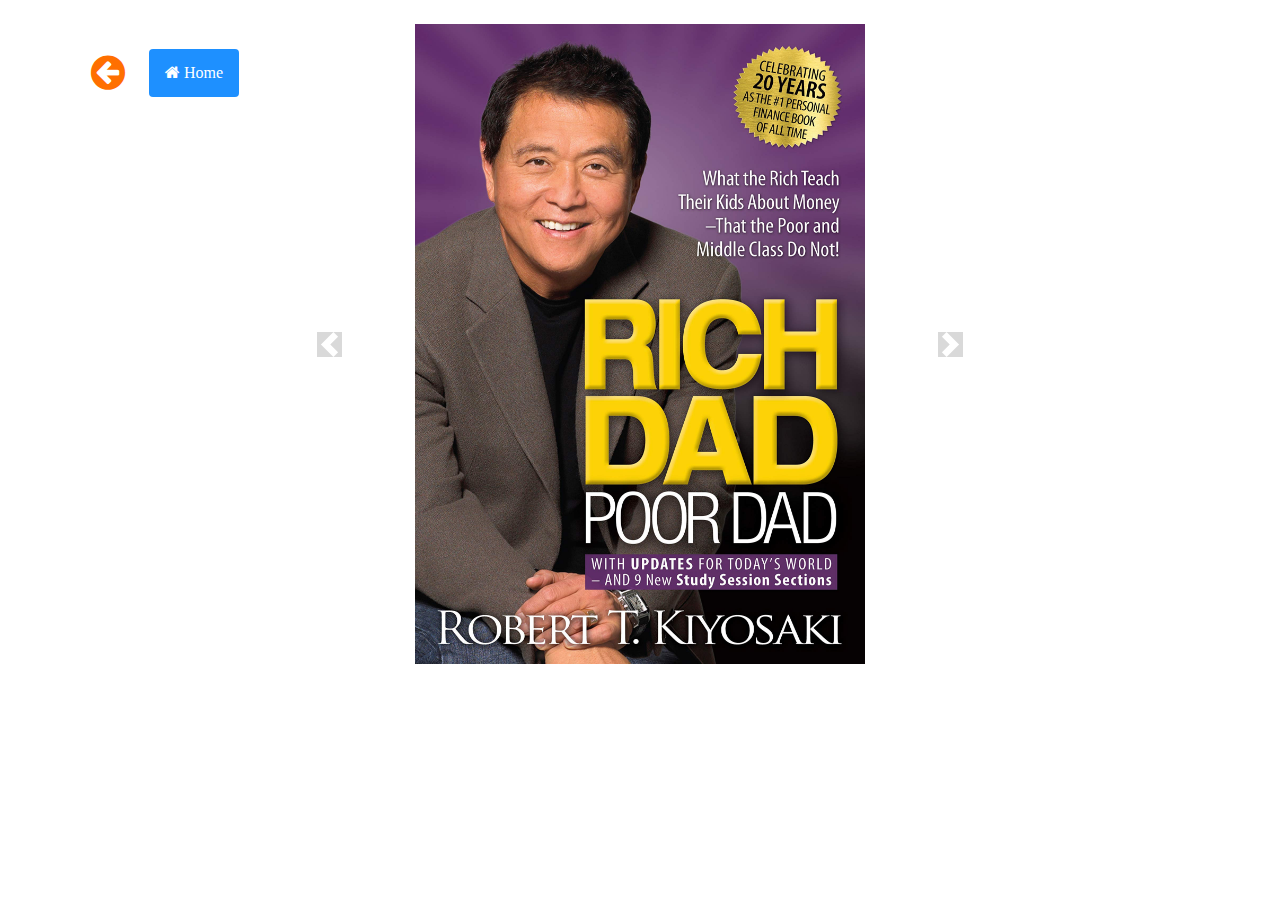
<file: Rich dad/Rich dad complete book.html>
<!DOCTYPE html>
<html>
<head>
	<title>Rich dad poor dad complete book in hindi</title>
	 <meta charset="utf-8">
  <meta name="viewport" content="width=device-width, initial-scale=1">
  <link rel="stylesheet" href="https://maxcdn.bootstrapcdn.com/bootstrap/4.3.1/css/bootstrap.min.css">
  <script src="https://ajax.googleapis.com/ajax/libs/jquery/3.4.1/jquery.min.js"></script>
  <script src="https://cdnjs.cloudflare.com/ajax/libs/popper.js/1.14.7/umd/popper.min.js"></script>
  <script src="https://maxcdn.bootstrapcdn.com/bootstrap/4.3.1/js/bootstrap.min.js"></script>
  <link rel="stylesheet" href="https://cdnjs.cloudflare.com/ajax/libs/font-awesome/4.7.0/css/font-awesome.min.css">

   <style>
  /* Make the image fully responsive */
  .carousel-inner img {
      width: 450px;
      height: 640px;
  }
  .carousel-control-prev-icon, .carousel-control-next-icon {
    height: 25px;
    width: 25px;
    background-color: rgba(0, 0, 0, 0.3);
   
}
.btn {
  background-color: DodgerBlue; 
  border: none;
  color: white; 
  padding: 12px 16px; 
  font-size: 16px; 
  cursor: pointer; 
  position: 
 
}
.btn:hover {
  background-color: #ff6f00;
}

  </style>

</head>
<body>
	<br>
	<center>
<div class="container">
	<div class="row">
		<div class="col-sm-2"><br>
			<table>
		<tr>
			<td><a href="rich dad detail hindi.html"><i class="fa fa-arrow-circle-left" style="font-size:40px; color: #ff6f00;"></i></a>
	 </td>

 <!-- location tag-->
 
	 <td>&nbsp&nbsp&nbsp&nbsp&nbsp<a href="E:\My Html\Hmari books\Index.html"><button class="btn"><i class="fa fa-home">&nbspHome</i></button></a></td>
		</tr>
	</table>
		</div>
		<div class="col-sm-8">

			<div id="demo" class="carousel slide" data-ride="carousel" data-interval="60000">

  <!-- Indicators -->
 
  
  <!-- The slideshow -->
  <div class="carousel-inner">
    <div class="carousel-item active">
     <img src="book1.jpg" alt="Los Angeles" width="1100" height="500">
    </div>
    <div class="carousel-item">
      <img src="book2.jpg" alt="Chicago" width="1100" height="500">
    </div>
    <div class="carousel-item">
      <img src="book3.jpg" alt="New York" width="1100" height="500">
    </div>
     <div class="carousel-item">
      <img src="book4.png" alt="New York" width="1100" height="500">
    </div>
    <div class="carousel-item">
      <img src="book5.jpg" alt="New York" width="1100" height="500">
    </div>
    <div class="carousel-item">
      <img src="book6.jpg" alt="New York" width="1100" height="500">
    </div>
    <div class="carousel-item">
      <img src="book7.jpg" alt="New York" width="1100" height="500">
    </div>
    <div class="carousel-item">
      <img src="book8.jpg" alt="New York" width="1100" height="500">
    </div>
    <div class="carousel-item">
      <img src="page1.jpg" alt="New York" width="1100" height="500">
    </div>
     <div class="carousel-item">
      <img src="page1.jpg" alt="New York" width="1100" height="500">
    </div>
  </div>
  
  <!-- Left and right controls -->
  <a class="carousel-control-prev" href="#demo" data-slide="prev">
    <span class="carousel-control-prev-icon"></span>
  </a>
  <a class="carousel-control-next" href="#demo" data-slide="next">
    <span class="carousel-control-next-icon"></span>
  </a>

</div>
		</div>
		<div class="col-sm-2"></div>
	</div>	
</div>
</center>
<br>
</body>
</html>
</file>
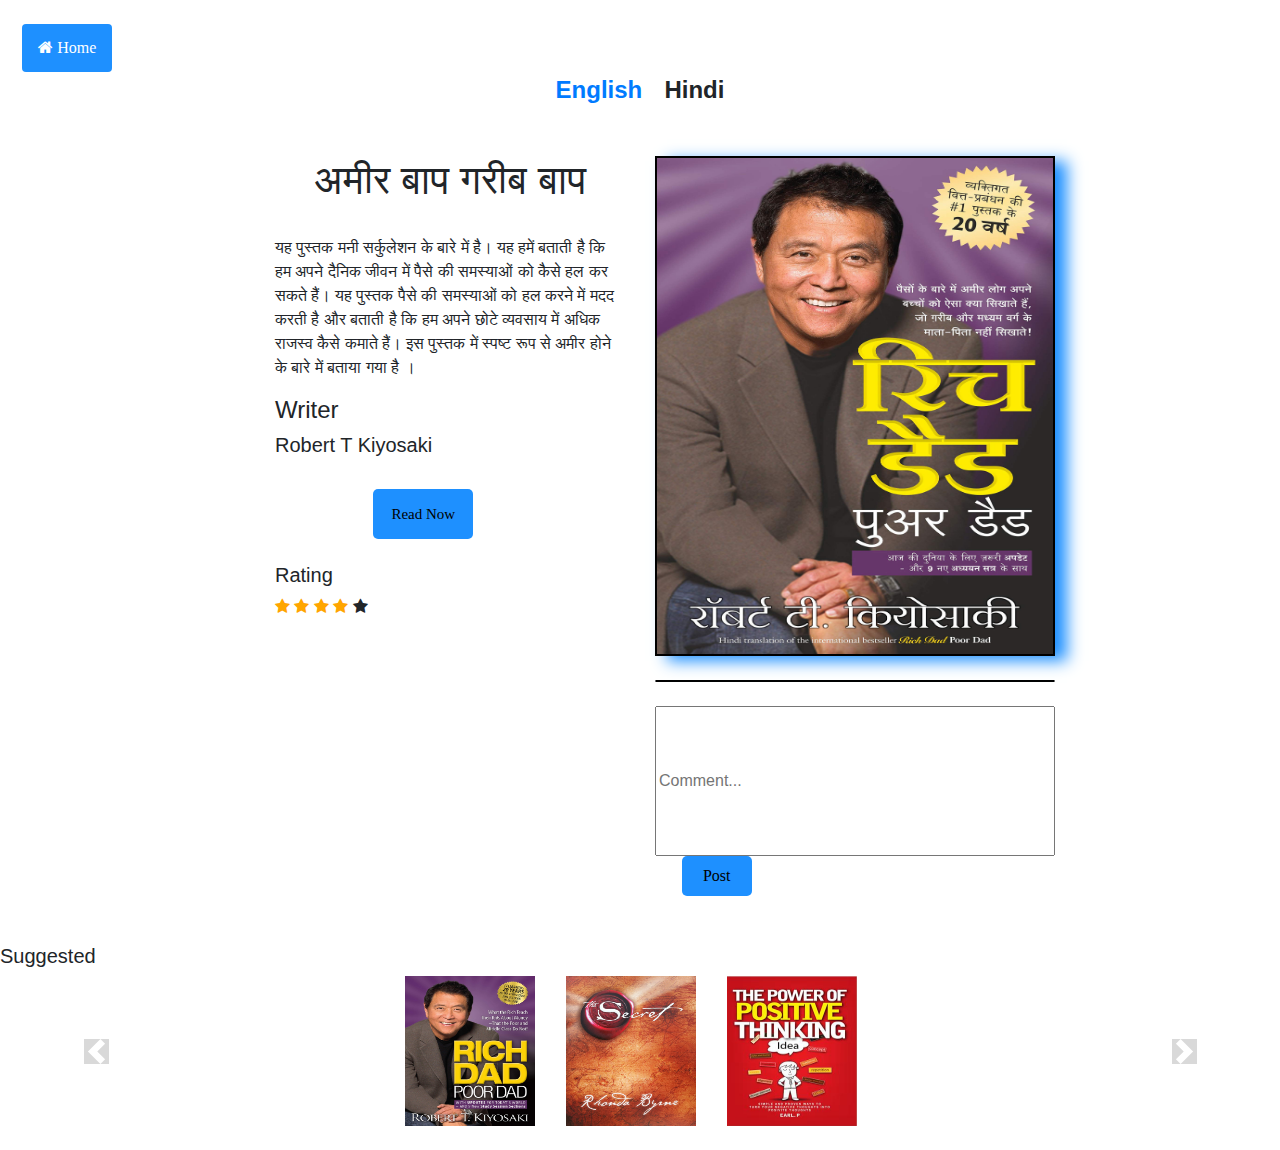
<file: Rich dad/rich dad detail hindi.html>
<!DOCTYPE html>
<html>
<head>
	<title>Rich Dad poor Dad Book in Hindi</title>
	<meta charset="utf-8">
  <meta name="viewport" content="width=device-width, initial-scale=1">
  <link rel="stylesheet" href="https://maxcdn.bootstrapcdn.com/bootstrap/4.3.1/css/bootstrap.min.css">
  <script src="https://ajax.googleapis.com/ajax/libs/jquery/3.3.1/jquery.min.js"></script>
  <script src="https://cdnjs.cloudflare.com/ajax/libs/popper.js/1.14.7/umd/popper.min.js"></script>
  <script src="https://maxcdn.bootstrapcdn.com/bootstrap/4.3.1/js/bootstrap.min.js"></script>
  <link rel="stylesheet" href="https://cdnjs.cloudflare.com/ajax/libs/font-awesome/4.7.0/css/font-awesome.min.css">


  <style>
     .carousel-control-prev-icon, .carousel-control-next-icon {
    height: 25px;
    width: 25px;
    background-color: rgba(0, 0, 0, 0.3);
   
}
  	.a{
  		height: 150px;
  		width: 400px;
  	}
  	input:hover{
  		background-color: 	  #ff6f00;
  		font-size: 20px;
  	}
    input[type="text"]:hover{
      
      background-color: rgb(0.5,0.5,0.5,0.1);
      font-size: 21px;
       border-color: #ff6f00;
    }
  	.b{
  		background-color:DodgerBlue;
  		border:none;
  		border-radius: 5px;
  		font-family: arialbold;
  		height: 40px;
  		width: 70px;
  		
  	}
  	.c{
  		background-color:DodgerBlue;
  		border:none;
  		border-radius: 5px;
  		font-family: arialbold;
  		height: 50px;
  		width: 100px;
  		font-size: 15px;
  	}
  	.checked {
  color: orange;
  size: 30px;
}
.vl{
			border:1px solid black;
			width: 400px;
			border-radius: 50px;
		}
		.n{
			height: 120px;
			width: 70px;
		}
		.carousel-inner img {
      width: 130px;
      height: 150px;
       
  }
.btn {
  background-color: DodgerBlue; 
  border: none;
  color: white; 
  padding: 12px 16px; 
  font-size: 16px; 
  cursor: pointer; 
  position: 
 
}

.btn:hover {
  background-color: #ff6f00;
}
.row img{
  box-shadow: 12px 5px 15px  DodgerBlue;
   border: 2px solid black;
}
.carousel-inner>.item {
    -webkit-transition: -webkit-transform 1.2s ease-in-out !important;
    -o-transition: -o-transform 1.2s ease-in-out !important;
    transition: transform 1.2s ease-in-out !important;
}
  </style>




</head>
<body><br>
   <!-- Home button,H1-->
    <!-- location tag-->
 &nbsp&nbsp&nbsp&nbsp&nbsp<a href="E:\My Html\Hmari books\Index.html"><button class="btn"><i class="fa fa-home">&nbspHome</i></button></a><br>
	<center><b><a href="Rich dad detail.html"><font size="5px">English</font></a>&nbsp&nbsp&nbsp&nbsp&nbsp<font size="5px">Hindi</font></b><br>
</center>
	<br><br>
  <!-- book description,H1,read and buy now buttons-->

<div class="container">
	<div class="row">
		<div class="col-sm-2"></div>
		<div class="col-sm-4">
			<center><h1>अमीर बाप गरीब बाप</h1></center><br>
			<p>
यह पुस्तक मनी सर्कुलेशन के बारे में है। यह हमें बताती है कि हम अपने दैनिक जीवन में पैसे की समस्याओं को कैसे हल कर सकते हैं। यह पुस्तक पैसे की समस्याओं को हल करने में मदद करती है और बताती है कि हम अपने छोटे व्यवसाय में अधिक राजस्व कैसे कमाते हैं। इस पुस्तक में स्पष्ट रूप से अमीर होने के बारे में बताया गया है ।</p>
			<h4>Writer</h4><h5>Robert T Kiyosaki</h5><br>
			<center><a href="Rich dad complete book.html"><input type="submit" name="submit" value="Read Now" class="c"></a>&nbsp&nbsp&nbsp&nbsp&nbsp&nbsp&nbsp&nbsp&nbsp&nbsp&nbsp&nbsp<!--<input type="submit" name="submit" value="Buy Now"class="c">--></center><br>

      <!-- Rating,Stars -->

			<h5>Rating</h5>
            <span class="fa fa-star checked"></span>
<span class="fa fa-star checked"></span>
<span class="fa fa-star checked"></span>
<span class="fa fa-star checked"></span>
<span class="fa fa-star"></span>			
		</div>


      <!-- Book Photo,comment box,post button,verticle line -->

		<div class="col-sm-4">
			<center><img src="Hindi book.jpg" height="500px" width="400px">
<br><br>
        <div class="vl"></div><br>
			<input type="text" name="text" placeholder="Comment..." class="a"></center>
			&nbsp&nbsp&nbsp&nbsp&nbsp&nbsp<input type="submit" name="submit" value="Post"class="b">
		</div>
		<div class="col-sm-2"></div>
	</div>
</div><br><br>
<h5>Suggested</h5>

<!-- suggested books crousel -->

<div id="demo" class="carousel slide" data-ride="carousel"data-interval="10000">


 
  <div class="carousel-inner">
    <div class="carousel-item active">
     <center>&nbsp&nbsp<img src="book1.jpg" alt="New York" width="1100" height="500">&nbsp&nbsp&nbsp&nbsp&nbsp&nbsp <img src="book2.jpg" alt="New York" width="1100" height="500">&nbsp&nbsp&nbsp&nbsp&nbsp&nbsp  <img src="book3.jpg" alt="New York" width="1100" height="500">&nbsp&nbsp&nbsp&nbsp&nbsp&nbsp </center>
    </div>
    <div class="carousel-item">
       <center>&nbsp&nbsp<img src="book4.png" alt="New York" width="1100" height="500">&nbsp&nbsp&nbsp&nbsp&nbsp&nbsp <img src="book5.jpg" alt="New York" width="1100" height="500">&nbsp&nbsp&nbsp&nbsp&nbsp&nbsp  <img src="book6.jpg" alt="New York" width="1100" height="500">&nbsp&nbsp&nbsp&nbsp&nbsp&nbsp</center>
    </div>
    <div class="carousel-item">
      <center>&nbsp&nbsp<img src="book7.jpg" alt="New York" width="1100" height="500">&nbsp&nbsp&nbsp&nbsp&nbsp&nbsp <img src="book8.jpg" alt="New York" width="1100" height="500">&nbsp&nbsp&nbsp&nbsp&nbsp&nbsp  <img src="book9.jpeg" alt="New York" width="1100" height="500">&nbsp&nbsp&nbsp&nbsp&nbsp&nbsp </center>
    </div>
  </div>
  <a class="carousel-control-prev" href="#demo" data-slide="prev">
    <span class="carousel-control-prev-icon"></span>
  </a>
  <a class="carousel-control-next" href="#demo" data-slide="next">
    <span class="carousel-control-next-icon"></span>
  </a>
</div><br>

</body>
</html>
</file>
<file: Hmari books css.css>
li:hover{
    background-color:#ff6f00;
    height: 40px;
    
  }
  .nav li{
           list-style-type: none;
           display: inline-block;
  }
  .b{
    font-family: 'Roboto', sans-serif;
  }
  .c{
    text-align: center; 
  }
   input[type=text] {
    border: 1px solid #ccc;
    border-bottom-left-radius: 10px;
    border-top-left-radius: 10px;
    height: 40px;
  }
  .search-container {
  float: right;
  padding: 6px 100px;
}
.search-container button {
  float: right;
  height: 45px;
  padding: 6px 10px;
  margin-right: 0px;
  font-size: 17px;
  border: none;
  cursor: pointer;
 width: 50px;
  border-radius: 100%;
  background-color: #ff6f00;
   box-shadow: 3px 2px 4px  black;
}
@media screen and (max-width: 600px) {
   input[type=text] {
    float: none;
    display: block;
    text-align: left;
    height: 30px;
    width: 100%;
    margin: 0;
    padding: 14px;
  }
   {
   font-family: 'Roboto', sans-serif;
  }
</file>
<file: index css.css>
li:hover{
    background-color:#ff6f00;
    height: 40px;
    
  }
  .nav li{
           list-style-type: none;
           display: inline-block;
  }
  .b{
    font-family: 'Roboto', sans-serif;
  }
  .c{
    text-align: center; 
  }
   input[type=text] {
    border: 1px solid #ccc;
    border-bottom-left-radius: 10px;
    border-top-left-radius: 10px;
    height: 40px;
  }
  .search-container {
  float: right;
  padding: 6px 100px;
}
.search-container button {
  float: right;
  height: 45px;
  padding: 6px 10px;
  margin-right: 0px;
  font-size: 17px;
  border: none;
  cursor: pointer;
 width: 50px;
  border-radius: 100%;
  background-color: #ff6f00;
   box-shadow: 3px 2px 4px  black;
}
@media screen and (max-width: 600px) {
   input[type=text] {
    float: none;
    display: block;
    text-align: left;
    height: 30px;
    width: 100%;
    margin: 0;
    padding: 14px;
  }
   {
   font-family: 'Roboto', sans-serif;
  }
  
  
  
  .a{
    height: 300px;
    width: 200px;
    border: 1px solid black;
  }
  #aarif{
    color: black;
  }
  .b{
    border: 0px;
    background-color: #ff6f00;
  }
 .row img:hover{
  height: 350px;
  width: 250px;
    -webkit-transition: width 2s; 
  transition: 2s;
  box-shadow: 12px 5px 15px  DodgerBlue;

}

ul
{
  margin:0px;
  padding: 0px;
}
 ul li ul li{

  background-color:rgb(0.5,0.5,0.5,0.3);
  width: 138px;
  font-size: 20px;
  color:white;

}

ul li ul li
{
  display: none;
}
ul li:hover ul li
{
  text-align: center;
  display: block;
   -webkit-transition: width 1s; 
  transition: 1s;
}
@media screen and (max-width: 600px) {
  ul li ul li{
    text-align: center;
    position: absolute;
    left: 0px;
    display: none;
  }
@media screen and (max-width: 600px) {
  ul li:hover ul li{
    text-align: center;
    display: block;
  position: relative;
 -webkit-transition: width 1s; 
  transition: 1s;
  }
</file>
